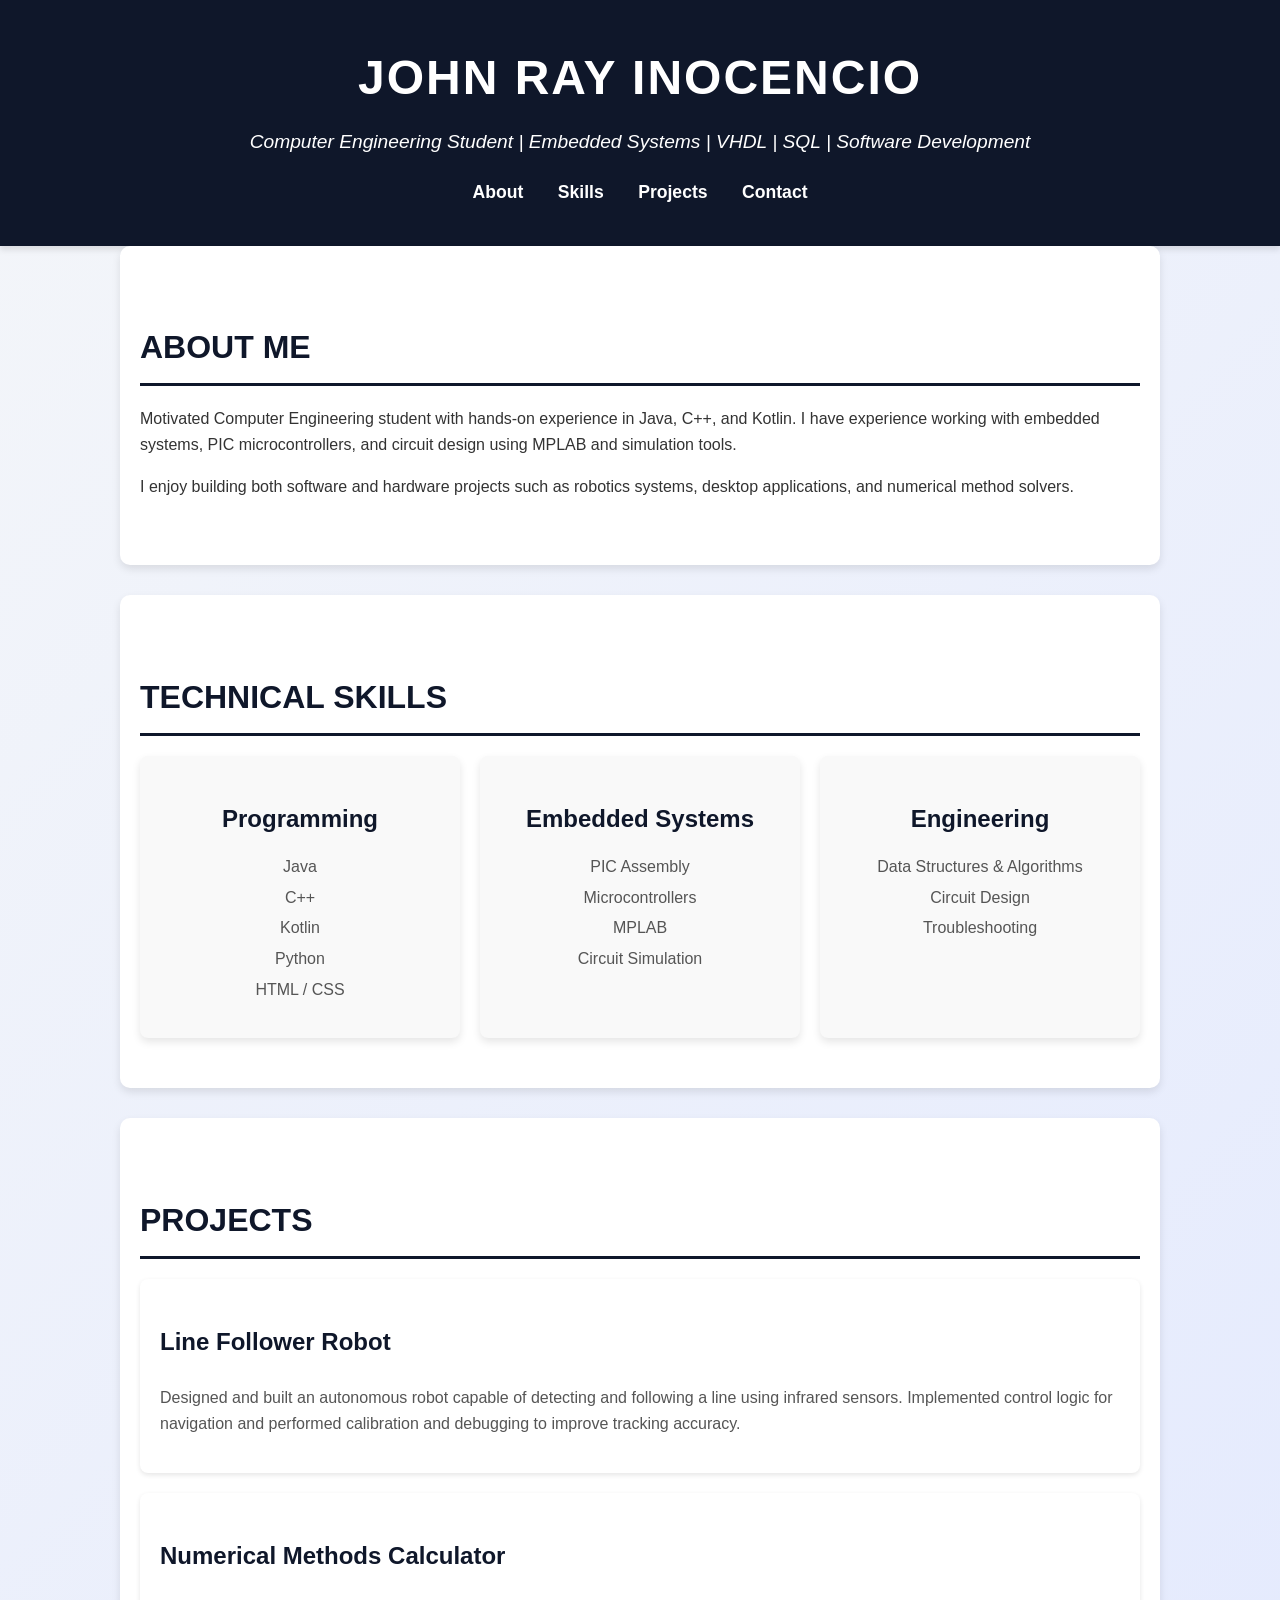
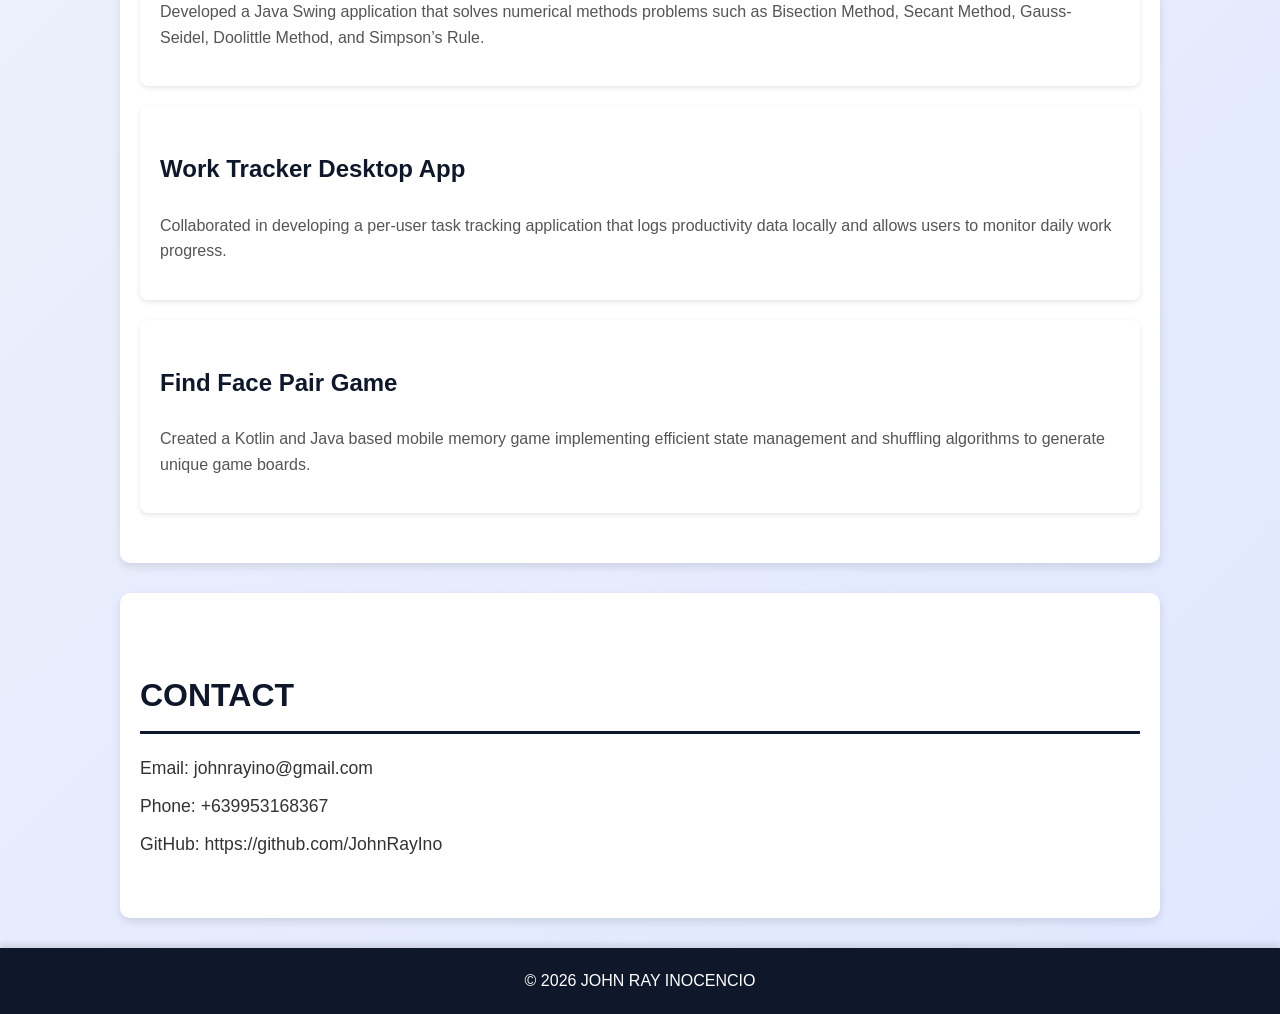
<file: index.html>
<!DOCTYPE html>
<html lang="en">

<head>
<meta charset="UTF-8">
<title>JOHN RAY INOCENCIO | Portfolio</title>
<link rel="stylesheet" href="style.css">
<script src="script.js"></script>
</head>

<body>

<header>
<h1>JOHN RAY INOCENCIO</h1>
<p>Computer Engineering Student | Embedded Systems | VHDL | SQL | Software Development</p>

<nav>
<a href="#about">About</a>
<a href="#skills">Skills</a>
<a href="#projects">Projects</a>
<a href="#contact">Contact</a>
</nav>
</header>


<section id="about">

<h2>About Me</h2>

<p>
Motivated Computer Engineering student with hands-on experience in Java, C++, and Kotlin. I have experience working with
embedded systems, PIC microcontrollers, and circuit design using MPLAB and simulation tools.
</p>

<p>
I enjoy building both software and hardware projects such as robotics systems, desktop applications, and numerical method solvers.
</p>

</section>



<section id="skills">

<h2>Technical Skills</h2>

<div class="grid">
    <div class="card">
        <h3>Programming</h3>
        <ul>
            <li>Java</li>
            <li>C++</li>
            <li>Kotlin</li>
            <li>Python</li>
            <li>HTML / CSS</li>
        </ul>
    </div>

    <div class="card">
        <h3>Embedded Systems</h3>
        <ul>
            <li>PIC Assembly</li>
            <li>Microcontrollers</li>
            <li>MPLAB</li>
            <li>Circuit Simulation</li>
        </ul>
    </div>

    <div class="card">
        <h3>Engineering</h3>
        <ul>
            <li>Data Structures & Algorithms</li>
            <li>Circuit Design</li>
            <li>Troubleshooting</li>
        </ul>
    </div>
</div>

</section>



<section id="projects">

<h2>Projects</h2>

<a href="line-follower-robot.html" class="project">
<div>
<h3>Line Follower Robot</h3>
<p>
Designed and built an autonomous robot capable of detecting and following a
line using infrared sensors. Implemented control logic for navigation and
performed calibration and debugging to improve tracking accuracy.
</p>
</div>
</a>

<a href="numerical-methods-calculator.html" class="project">
<div>
<h3>Numerical Methods Calculator</h3>
<p>
Developed a Java Swing application that solves numerical methods problems such
as Bisection Method, Secant Method, Gauss-Seidel, Doolittle Method, and
Simpson’s Rule.
</p>
</div>
</a>

<a href="work-tracker-desktop-app.html" class="project">
<div>
<h3>Work Tracker Desktop App</h3>
<p>
Collaborated in developing a per-user task tracking application that logs
productivity data locally and allows users to monitor daily work progress.
</p>
</div>
</a>

<a href="find-face-pair-game.html" class="project">
<div>
<h3>Find Face Pair Game</h3>
<p>
Created a Kotlin and Java based mobile memory game implementing efficient
state management and shuffling algorithms to generate unique game boards.
</p>
</div>
</a>

</section>



<section id="contact">

<h2>Contact</h2>

<p>Email: johnrayino@gmail.com</p>
<p>Phone: +639953168367</p>
<p>GitHub: https://github.com/JohnRayIno</p>

</section>


<footer>

<p>© 2026 JOHN RAY INOCENCIO</p>

</footer>

</body>
</html>
</file>
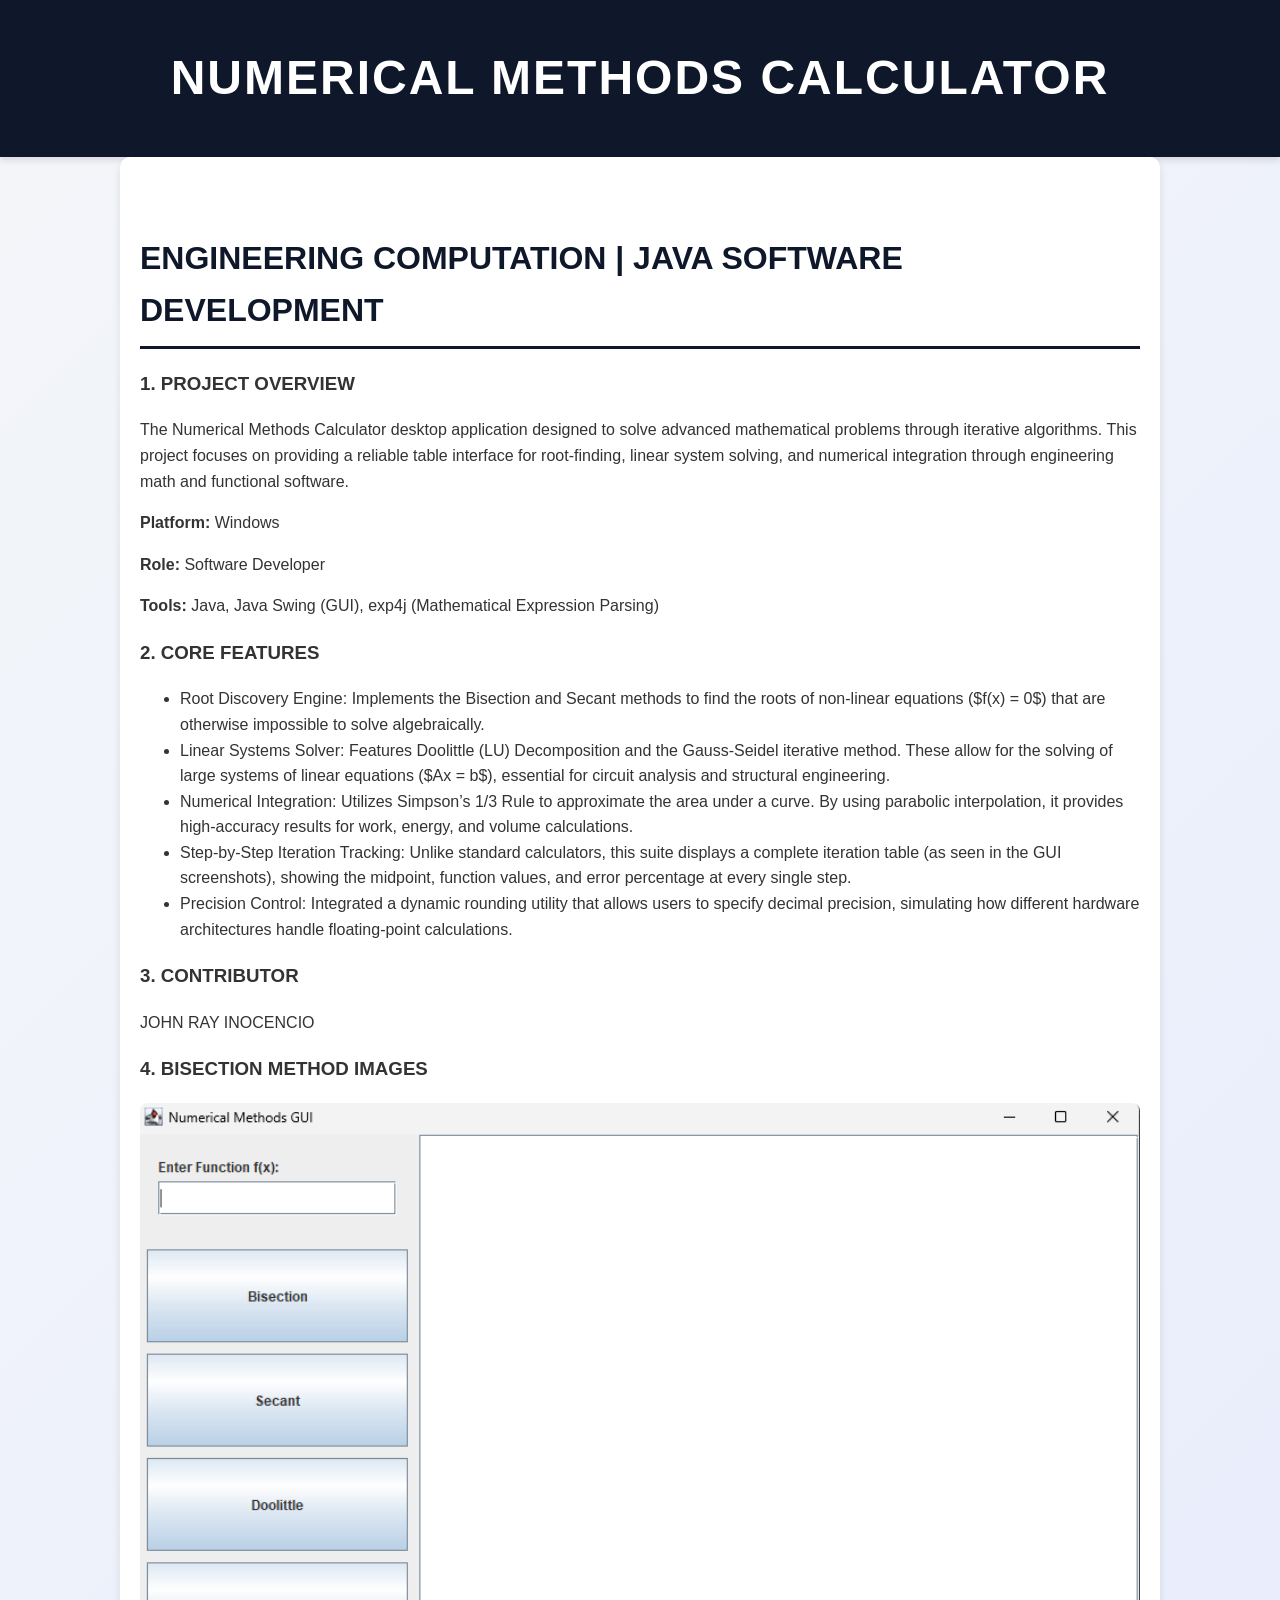
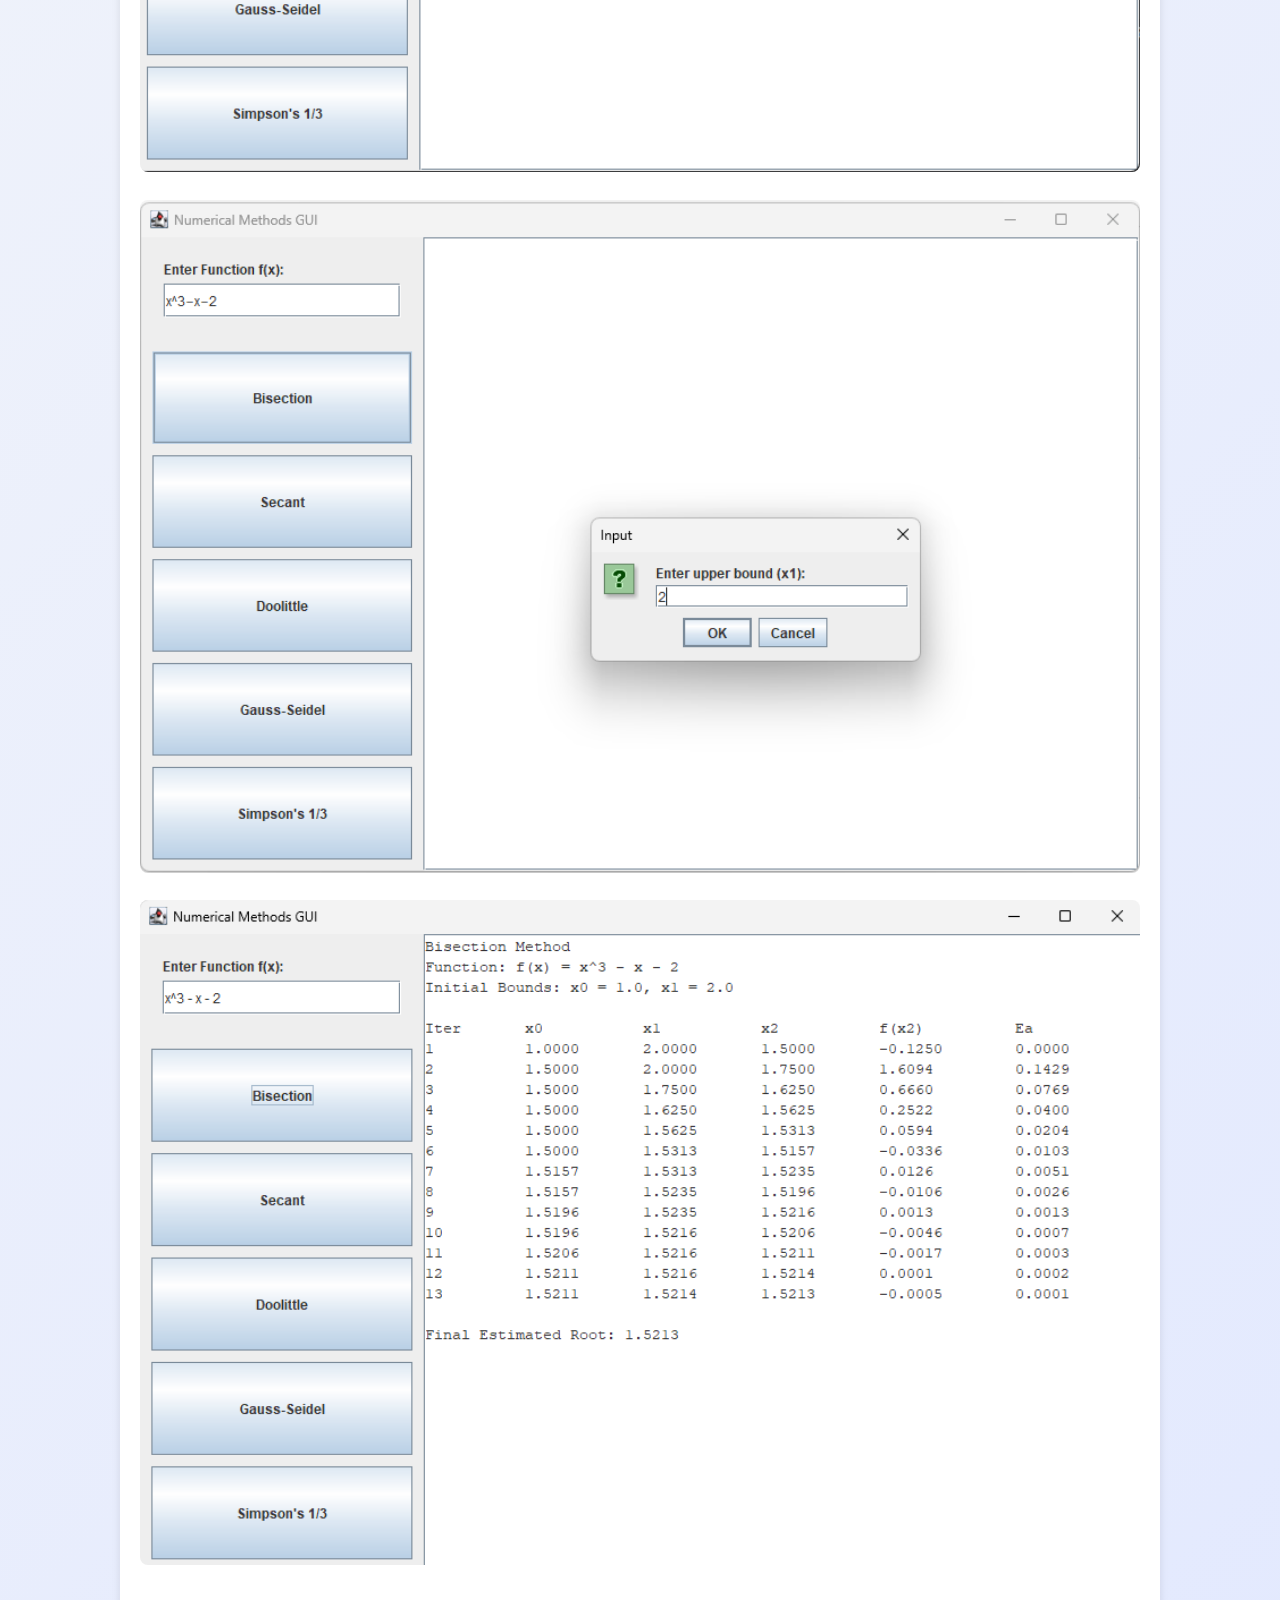
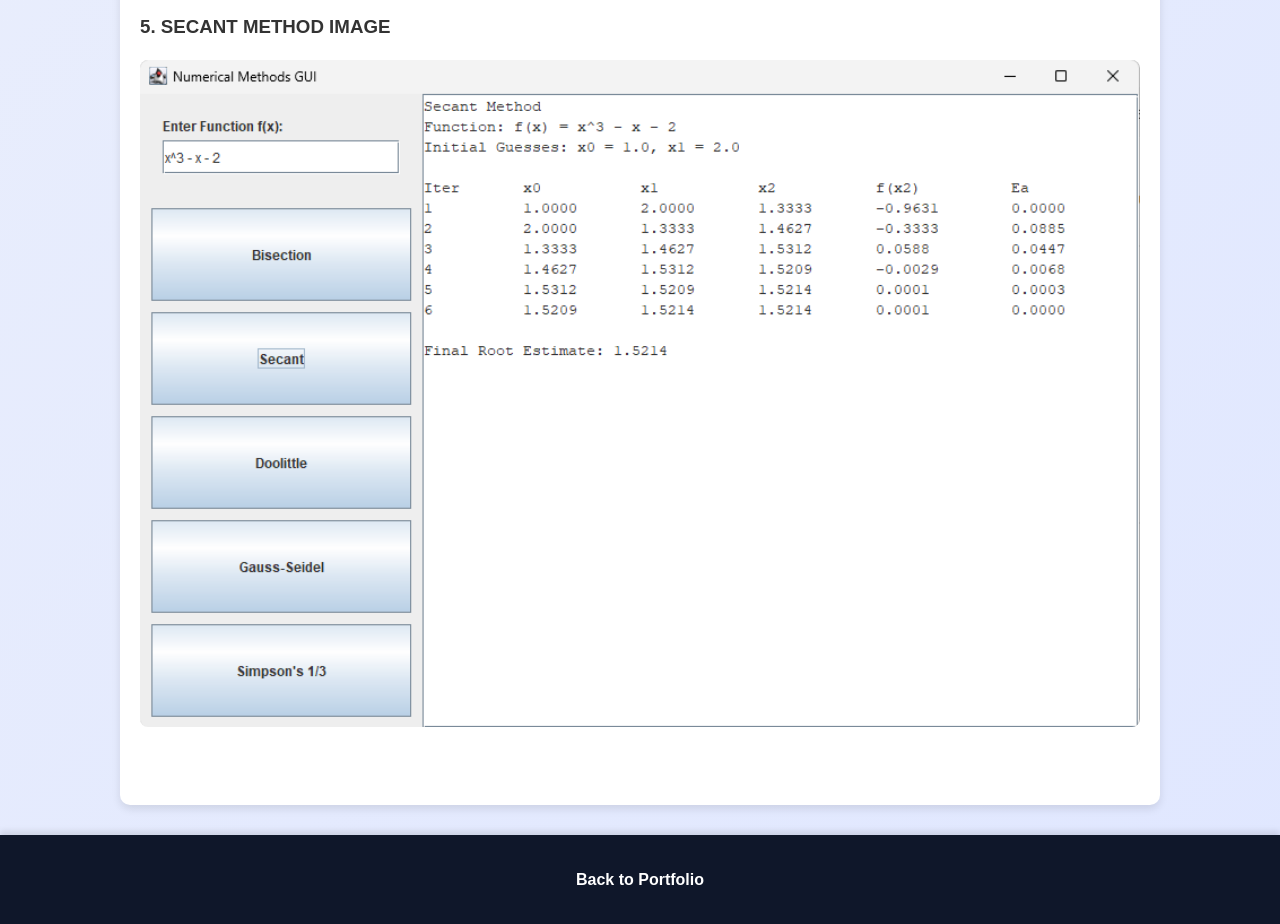
<file: numerical-methods-calculator.html>
<!DOCTYPE html>
<html lang="en">
<head>
    <meta charset="UTF-8">
    <meta name="viewport" content="width=device-width, initial-scale=1.0">
    <title>Numerical Methods Calculator</title>
    <link rel="stylesheet" href="style.css">
</head>
<body>
    <header>
        <h1>Numerical Methods Calculator</h1>
    </header>
    <section>
        <h2>Engineering Computation | Java Software Development</h2>
        <h3>1. PROJECT OVERVIEW</h3>
        <p>The Numerical Methods Calculator desktop application designed to solve advanced mathematical problems through iterative algorithms. This project focuses on providing a reliable table interface for root-finding, linear system solving, and numerical integration through engineering math and functional software.</p>
        <p><strong>Platform:</strong> Windows</p>
        <p><strong>Role:</strong> Software Developer</p>
        <p><strong>Tools:</strong> Java, Java Swing (GUI), exp4j (Mathematical Expression Parsing)</p>

        <h3>2. CORE FEATURES</h3>
        <ul>
            <li>Root Discovery Engine: Implements the Bisection and Secant methods to find the roots of non-linear equations ($f(x) = 0$) that are otherwise impossible to solve algebraically.</li>
            <li>Linear Systems Solver: Features Doolittle (LU) Decomposition and the Gauss-Seidel iterative method. These allow for the solving of large systems of linear equations ($Ax = b$), essential for circuit analysis and structural engineering.</li>
            <li>Numerical Integration: Utilizes Simpson’s 1/3 Rule to approximate the area under a curve. By using parabolic interpolation, it provides high-accuracy results for work, energy, and volume calculations.</li>
            <li>Step-by-Step Iteration Tracking: Unlike standard calculators, this suite displays a complete iteration table (as seen in the GUI screenshots), showing the midpoint, function values, and error percentage at every single step.</li>
            <li>Precision Control: Integrated a dynamic rounding utility that allows users to specify decimal precision, simulating how different hardware architectures handle floating-point calculations.</li>
        </ul>

        <h3>3. CONTRIBUTOR</h3>
        <p>JOHN RAY INOCENCIO</p>

        <h3>4. BISECTION METHOD IMAGES</h3>
        <div class="image-gallery">
            <img src="Images/Bisection images/Screenshot 2026-03-10 010309.png" alt="Bisection Method Step 1" style="width:100%; margin-bottom: 20px; border-radius: 8px;">
            <img src="Images/Bisection images/Screenshot 2026-03-11 000141.png" alt="Bisection Method Step 2" style="width:100%; margin-bottom: 20px; border-radius: 8px;">
            <img src="Images/Bisection images/Screenshot 2026-03-11 000228.png" alt="Bisection Method Step 3" style="width:100%; margin-bottom: 20px; border-radius: 8px;">
        </div>

        <h3>5. SECANT METHOD IMAGE</h3>
        <div class="image-gallery">
            <img src="Images/Secant Method/Screenshot 2026-03-11 000756.png" alt="Secant Method Example" style="width:100%; margin-bottom: 20px; border-radius: 8px;">
        </div>
    </section>
    <footer>
        <p><a href="index.html">Back to Portfolio</a></p>
    </footer>
</body>
</html>
</file>
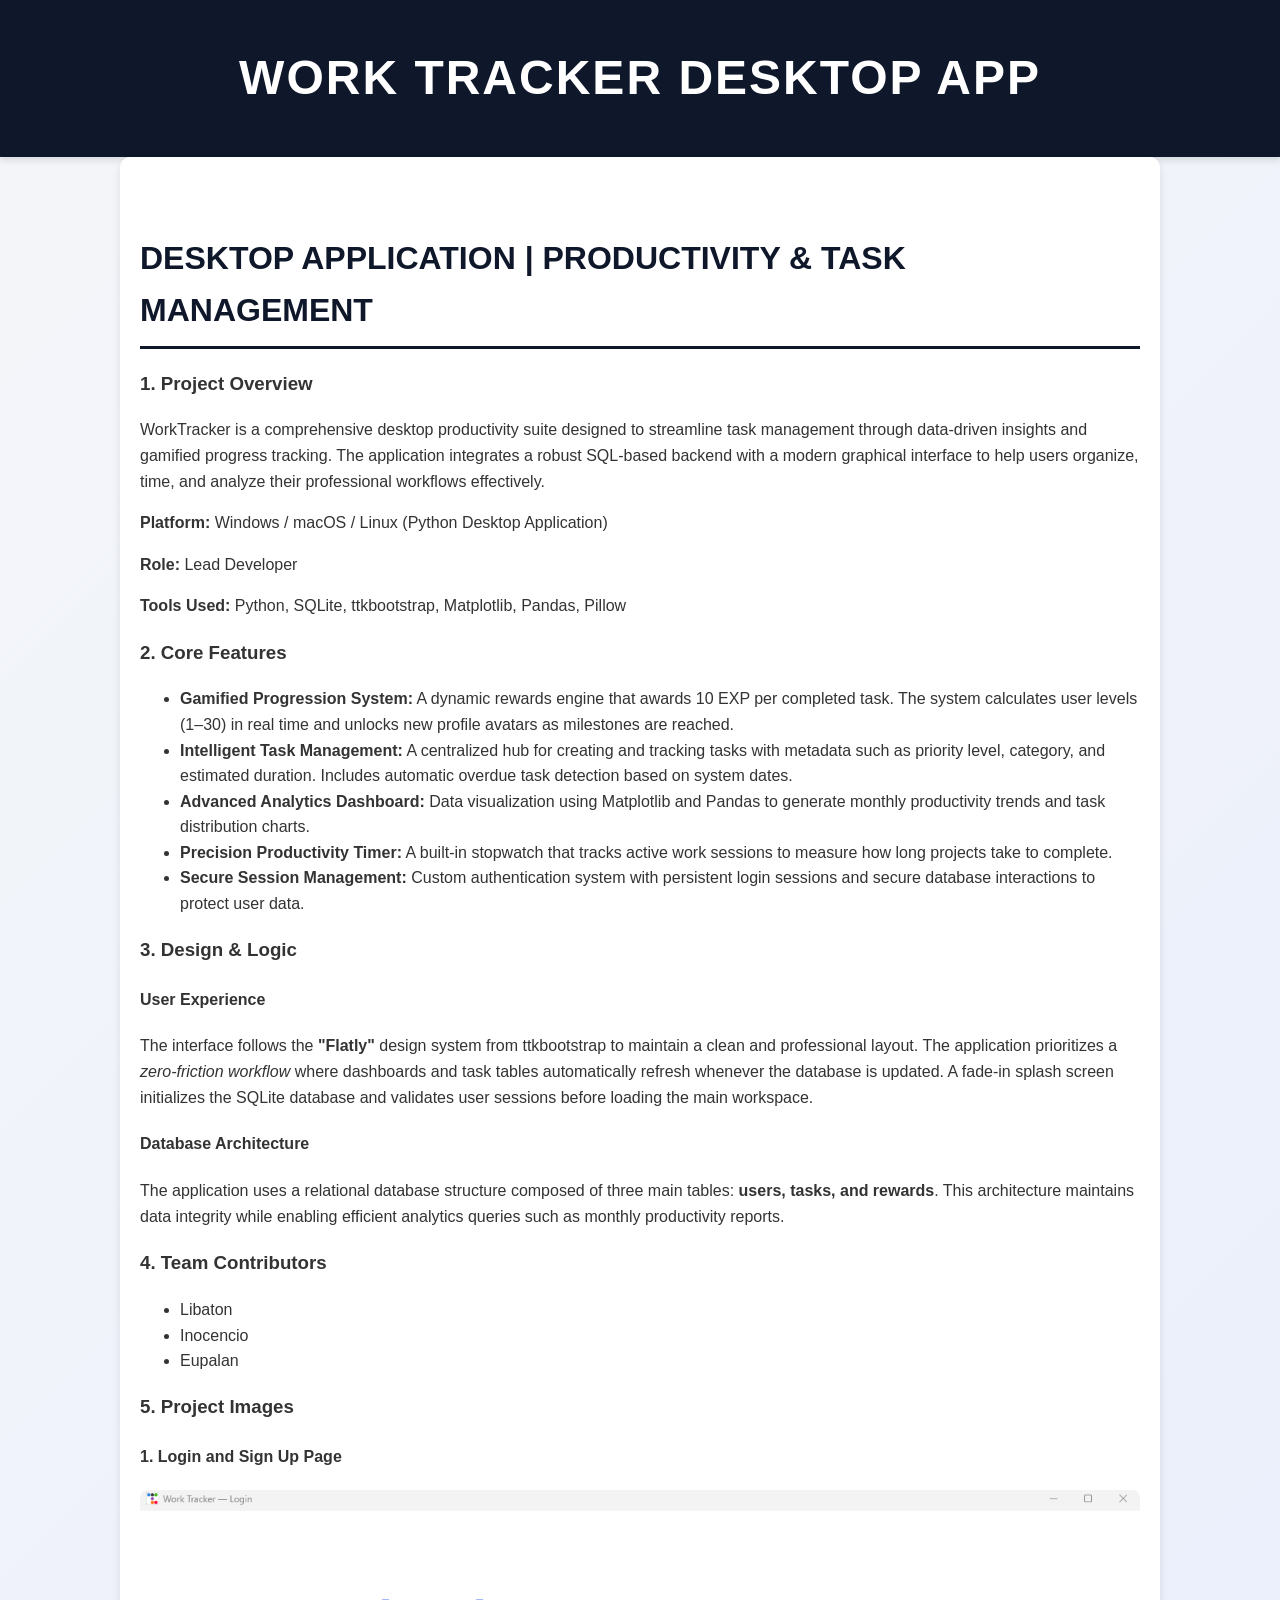
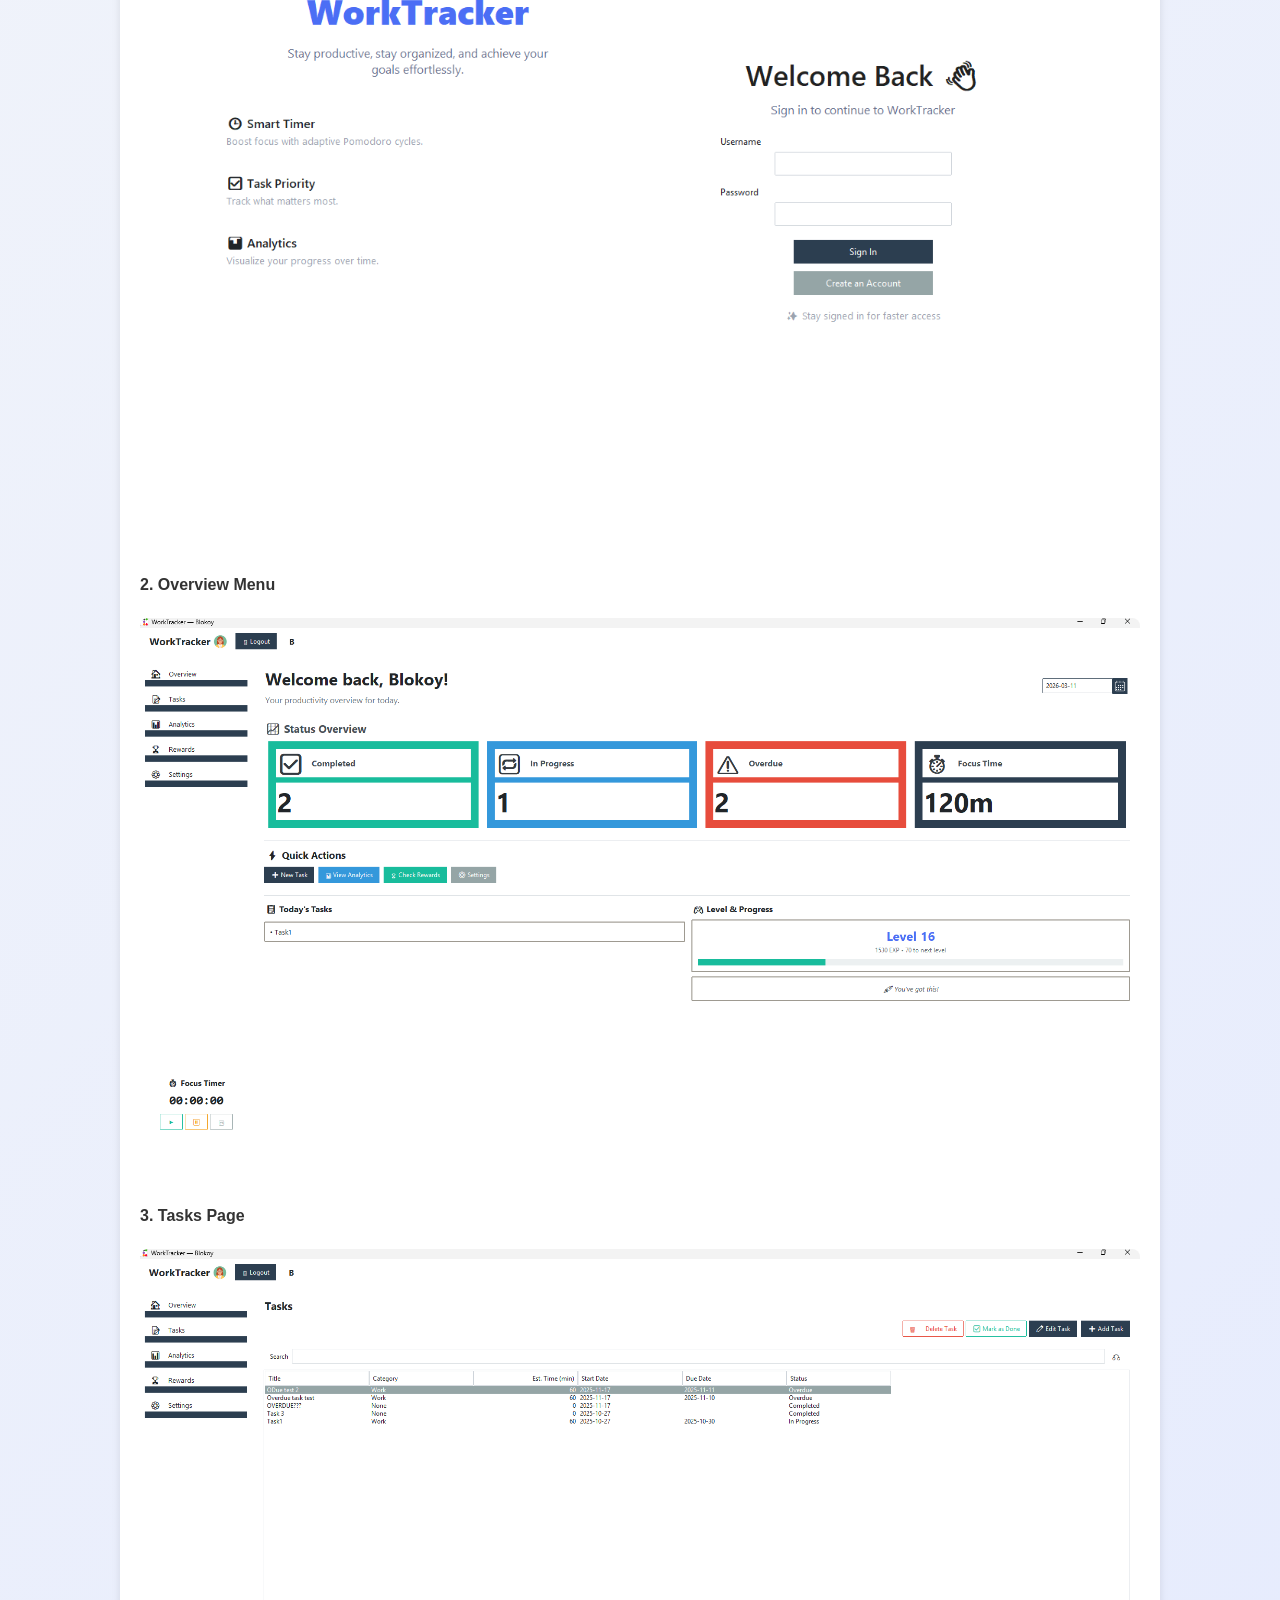
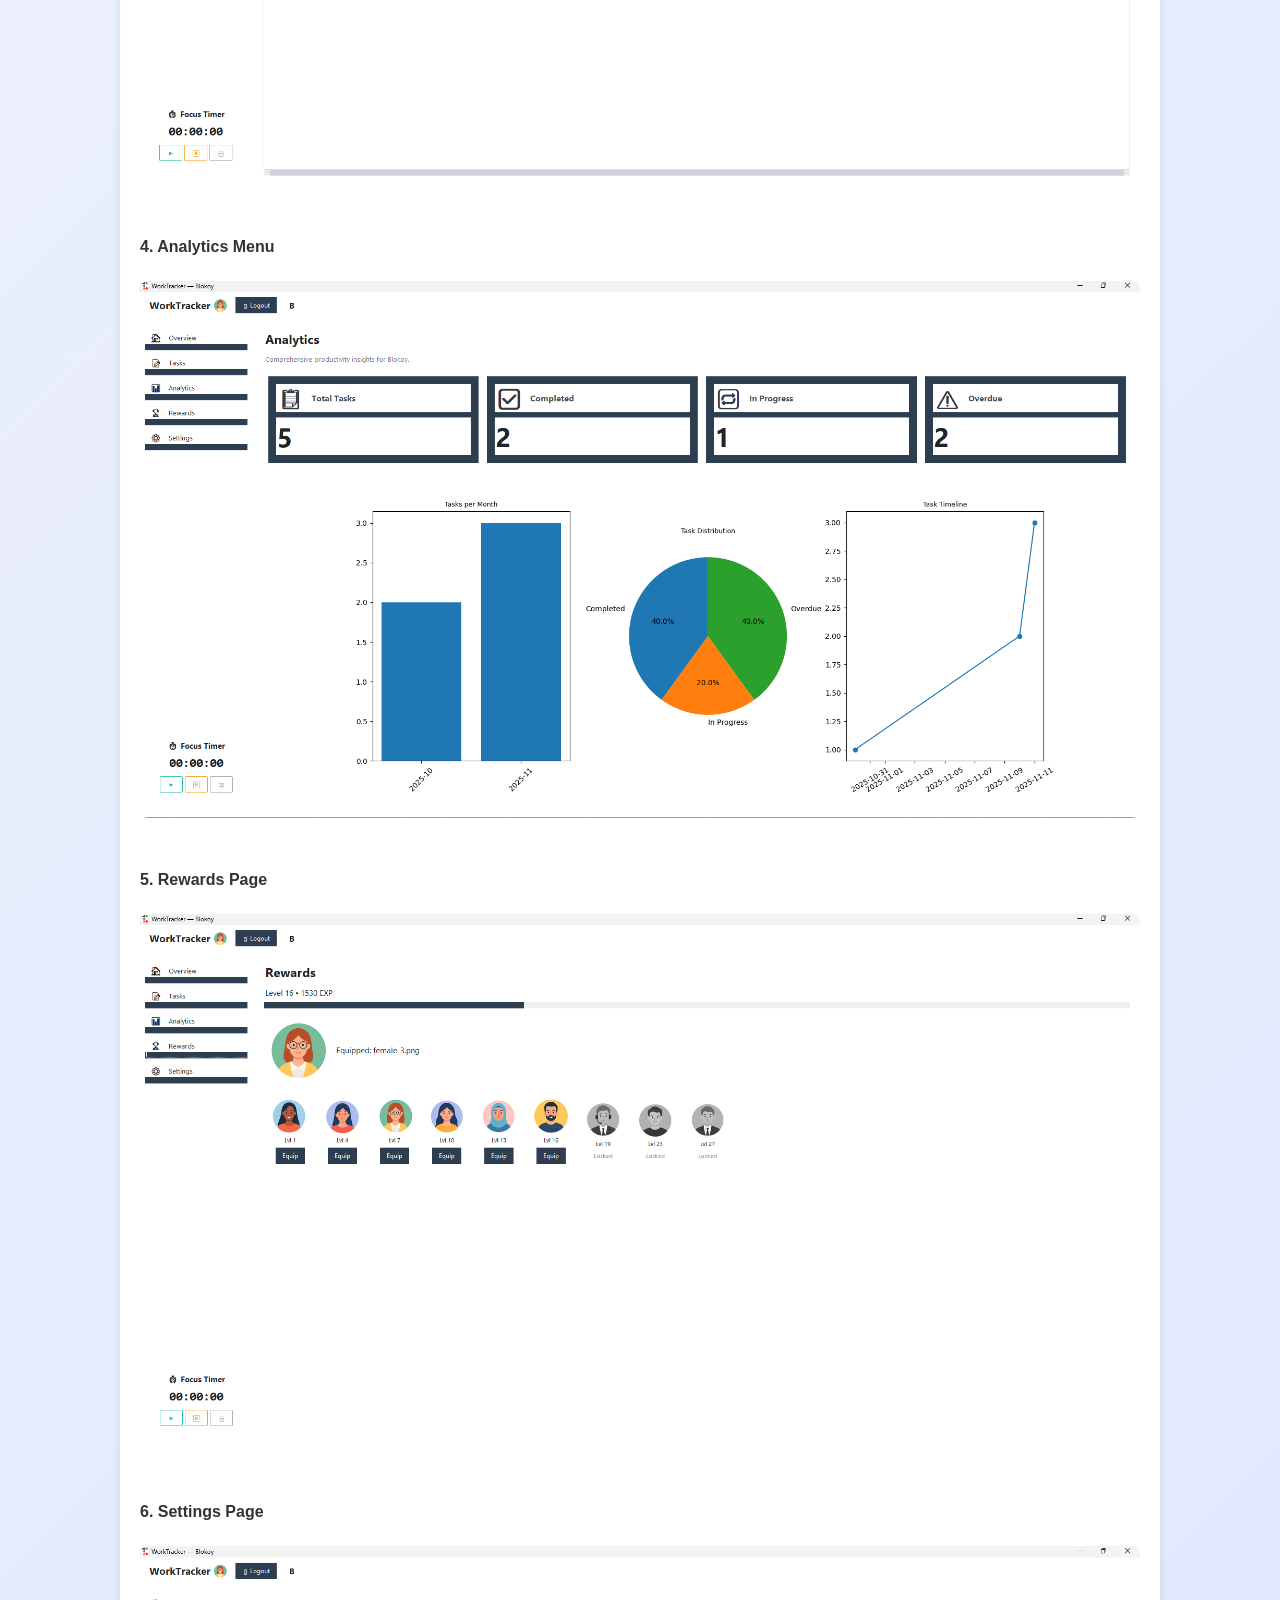
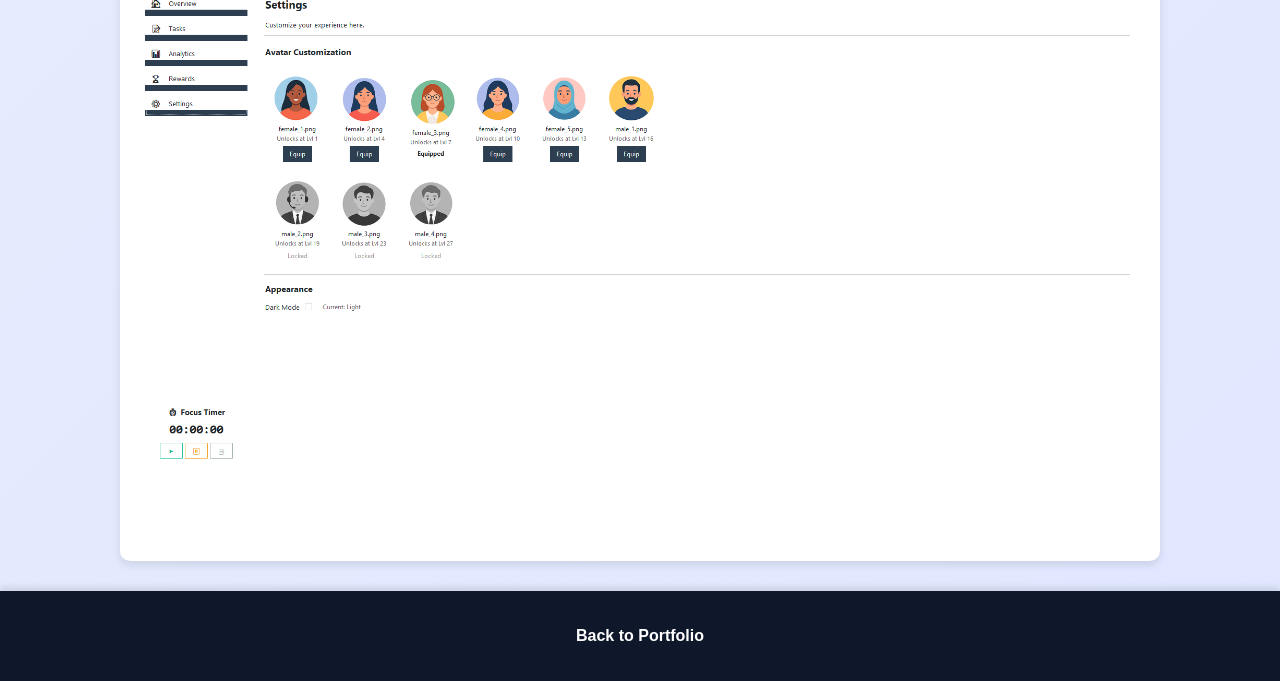
<file: work-tracker-desktop-app.html>
<!DOCTYPE html>
<html lang="en">
<head>
    <meta charset="UTF-8">
    <meta name="viewport" content="width=device-width, initial-scale=1.0">
    <title>Work Tracker Desktop App</title>
    <link rel="stylesheet" href="style.css">
</head>
<body>
    <header>
        <h1>Work Tracker Desktop App</h1>
    </header>
    <section>
        <h2>Desktop Application | Productivity & Task Management</h2>

        <h3>1. Project Overview</h3>
        <p>
            WorkTracker is a comprehensive desktop productivity suite designed to streamline task management 
            through data-driven insights and gamified progress tracking. The application integrates a robust 
            SQL-based backend with a modern graphical interface to help users organize, time, and analyze 
            their professional workflows effectively.
        </p>

        <p><strong>Platform:</strong> Windows / macOS / Linux (Python Desktop Application)</p>
        <p><strong>Role:</strong> Lead Developer</p>
        <p><strong>Tools Used:</strong> Python, SQLite, ttkbootstrap, Matplotlib, Pandas, Pillow</p>

        <h3>2. Core Features</h3>
        <ul>
            <li>
                <strong>Gamified Progression System:</strong> A dynamic rewards engine that awards 
                10 EXP per completed task. The system calculates user levels (1–30) in real time 
                and unlocks new profile avatars as milestones are reached.
            </li>

            <li>
                <strong>Intelligent Task Management:</strong> A centralized hub for creating and 
                tracking tasks with metadata such as priority level, category, and estimated 
                duration. Includes automatic overdue task detection based on system dates.
            </li>

            <li>
                <strong>Advanced Analytics Dashboard:</strong> Data visualization using 
                Matplotlib and Pandas to generate monthly productivity trends and task 
                distribution charts.
            </li>

            <li>
                <strong>Precision Productivity Timer:</strong> A built-in stopwatch that tracks 
                active work sessions to measure how long projects take to complete.
            </li>

            <li>
                <strong>Secure Session Management:</strong> Custom authentication system with 
                persistent login sessions and secure database interactions to protect user data.
            </li>
        </ul>

        <h3>3. Design & Logic</h3>

        <h4>User Experience</h4>
        <p>
            The interface follows the <strong>"Flatly"</strong> design system from ttkbootstrap 
            to maintain a clean and professional layout. The application prioritizes a 
            <em>zero-friction workflow</em> where dashboards and task tables automatically 
            refresh whenever the database is updated. A fade-in splash screen initializes the 
            SQLite database and validates user sessions before loading the main workspace.
        </p>

        <h4>Database Architecture</h4>
        <p>
            The application uses a relational database structure composed of three main tables:
            <strong>users, tasks, and rewards</strong>. This architecture maintains data integrity 
            while enabling efficient analytics queries such as monthly productivity reports.
        </p>

        <h3>4. Team Contributors</h3>
        <ul>
            <li>Libaton</li>
            <li>Inocencio</li>
            <li>Eupalan</li>
        </ul>

        <h3>5. Project Images</h3>
        <div class="image-gallery">
            <h4>1. Login and Sign Up Page</h4>
            <img src="Images/WORK TRACKER IMAGES/Login  and sign up page.png" alt="Login and Sign Up Page" style="width:100%; margin-bottom: 20px; border-radius: 8px;">

            <h4>2. Overview Menu</h4>
            <img src="Images/WORK TRACKER IMAGES/Overview Menu.png" alt="Overview Menu" style="width:100%; margin-bottom: 20px; border-radius: 8px;">

            <h4>3. Tasks Page</h4>
            <img src="Images/WORK TRACKER IMAGES/tasks.png" alt="Tasks Page" style="width:100%; margin-bottom: 20px; border-radius: 8px;">

            <h4>4. Analytics Menu</h4>
            <img src="Images/WORK TRACKER IMAGES/analytics menu.png" alt="Analytics Menu" style="width:100%; margin-bottom: 20px; border-radius: 8px;">

            <h4>5. Rewards Page</h4>
            <img src="Images/WORK TRACKER IMAGES/Rewards.png" alt="Rewards Page" style="width:100%; margin-bottom: 20px; border-radius: 8px;">

            <h4>6. Settings Page</h4>
            <img src="Images/WORK TRACKER IMAGES/Settings.png" alt="Settings Page" style="width:100%; margin-bottom: 20px; border-radius: 8px;">
        </div>
    </section>
    <footer>
        <p><a href="index.html">Back to Portfolio</a></p>
    </footer>
</body>
</html>
</file>
<file: style.css>
/* General Styles */
body {
    font-family: 'Arial', sans-serif;
    margin: 0;
    background: linear-gradient(135deg, #f4f6f9, #e0e7ff);
    color: #333;
    line-height: 1.6;
}

/* Header */
header {
    background: #0f172a;
    color: white;
    text-align: center;
    padding: 40px 20px;
    box-shadow: 0 4px 6px rgba(0, 0, 0, 0.1);
}

header h1 {
    font-size: 3rem;
    margin: 0;
    text-transform: uppercase;
    letter-spacing: 2px;
}

header p {
    font-size: 1.2rem;
    margin-top: 10px;
    font-style: italic;
}

nav {
    margin-top: 20px;
}

nav a {
    color: white;
    text-decoration: none;
    margin: 0 15px;
    font-weight: bold;
    font-size: 1.1rem;
    transition: color 0.3s;
}

nav a:hover {
    color: #38bdf8;
}

/* Sections */
section {
    max-width: 1000px;
    margin: auto;
    padding: 50px 20px;
    background: white;
    border-radius: 10px;
    box-shadow: 0 4px 8px rgba(0, 0, 0, 0.1);
    margin-bottom: 30px;
}

section h2 {
    border-bottom: 3px solid #0f172a;
    padding-bottom: 10px;
    font-size: 2rem;
    color: #0f172a;
    text-transform: uppercase;
    margin-bottom: 20px;
}

/* Skills Section */
.grid {
    display: flex;
    justify-content: space-between;
    gap: 20px;
    margin-top: 20px;
}

.card {
    background: #f9f9f9;
    padding: 20px;
    border-radius: 8px;
    box-shadow: 0 4px 8px rgba(0, 0, 0, 0.1);
    flex: 1;
    text-align: center;
    min-width: 200px;
    transition: transform 0.3s, box-shadow 0.3s;
}

.card:hover {
    transform: translateY(-5px);
    box-shadow: 0 6px 15px rgba(0, 0, 0, 0.2);
}

.card h3 {
    font-size: 1.5rem;
    color: #0f172a;
    margin-bottom: 10px;
}

.card ul {
    list-style: none;
    padding: 0;
}

.card ul li {
    margin: 5px 0;
    font-size: 1rem;
    color: #555;
}

/* Projects Section */
.project {
    background: white;
    padding: 20px;
    margin-top: 20px;
    border-radius: 8px;
    box-shadow: 0 2px 5px rgba(0, 0, 0, 0.1);
    transition: transform 0.3s, box-shadow 0.3s;
    text-decoration: none;
    color: inherit;
    display: block;
}

.project:hover {
    transform: translateY(-5px);
    box-shadow: 0 6px 15px rgba(0, 0, 0, 0.2);
}

.project h3 {
    font-size: 1.5rem;
    color: #0f172a;
}

.project p {
    font-size: 1rem;
    color: #555;
}

/* Contact Section */
#contact p {
    font-size: 1.1rem;
    margin: 10px 0;
}

#contact a {
    color: #38bdf8;
    text-decoration: none;
    font-weight: bold;
}

#contact a:hover {
    text-decoration: underline;
}

/* Footer */
footer {
    background: #0f172a;
    color: white;
    text-align: center;
    padding: 20px;
    margin-top: 30px;
    box-shadow: 0 -4px 6px rgba(0, 0, 0, 0.1);
}

footer p {
    margin: 0;
    font-size: 1rem;
}


footer a {
    display: inline-block;
    background: var(--primary-color);
    color: var(--white);
    text-decoration: none;
    padding: 12px 24px;
    border-radius: 8px;
    font-weight: 600;
    transition: var(--transition);
    box-shadow: var(--shadow);
}

footer a:hover {
    background: var(--secondary-color);
    transform: translateY(-3px);
    box-shadow: 0 6px 15px rgba(0, 0, 0, 0.2);
}
</file>
